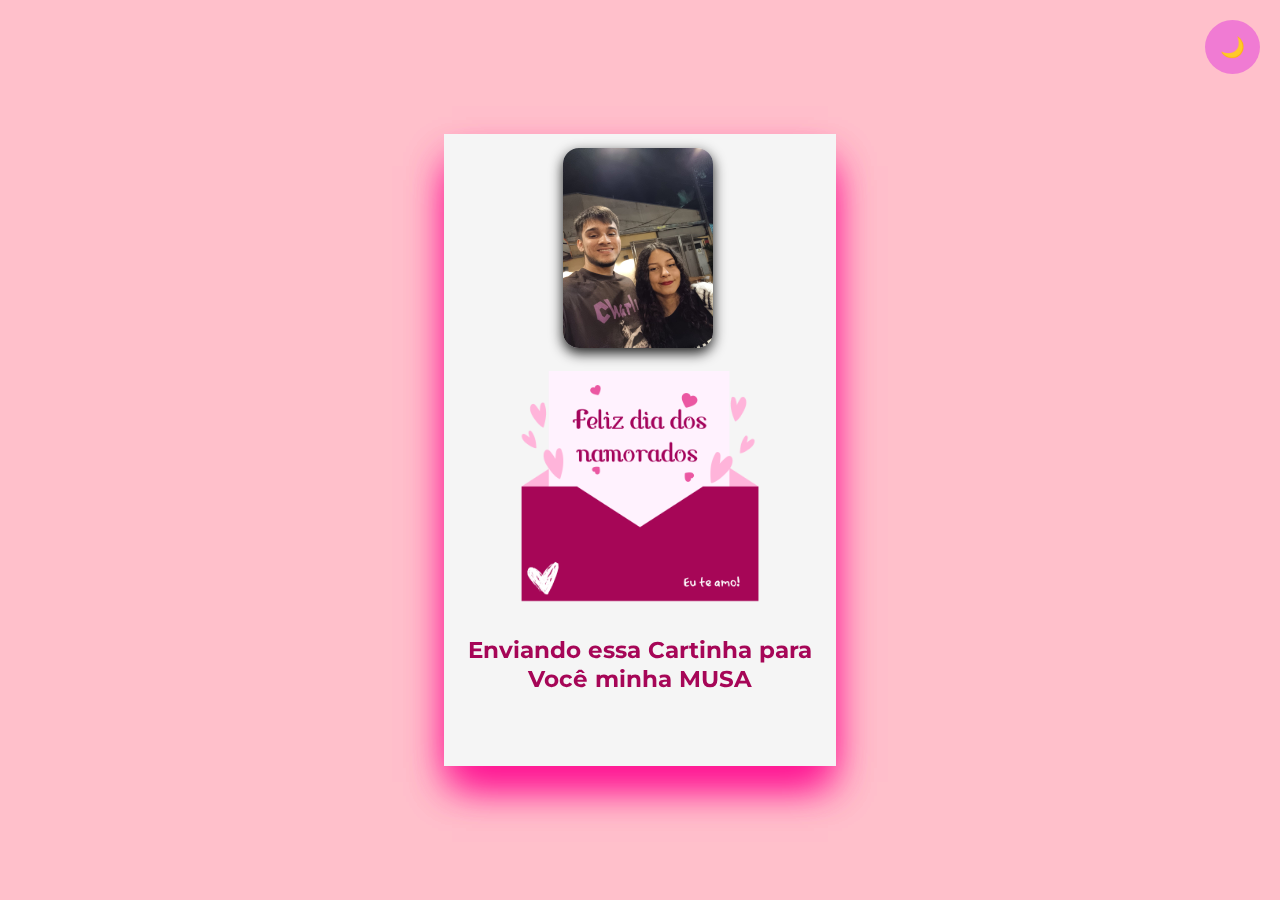
<file: index.html>
<!DOCTYPE html>
<html lang="pt-br">
<head>
    <meta charset="UTF-8">
    <meta name="viewport" content="width=device-width, initial-scale=1.0">
    <title>Valentines Day 2024</title>
    <link rel="stylesheet" href="./loveDay/card.css">
    <link href="https://fonts.googleapis.com/css2?family=Montserrat:wght@400;700&display=swap" rel="stylesheet">
</head>
<body>
    <div class="valentines_card">
        <div class="front_card">
            <img src="./loveDay/vday.png" class="front_img">
            <div class="front_text">
                <h3>Enviando essa Cartinha para Você minha MUSA</h3>
            </div>    
        </div>
        <div class="inside_card">
            <img src="./loveDay/inside2.png" class="inside_img">
                 <div class="audio-player">
                <button class="play-button">
                    <span class="icon">▶️</span>
                </button>
                <div class="time-container">
                    <div class="current-time">0:00</div>
                </div>
                <input type="range" class="seek-bar" value="0">
                <div class="volume-container">
                    <button class="volume-button">
                        <span class="icon" id="volume-icon">🔊</span>
                    </button>
                    <input type="range" class="volume-bar" min="0" max="1" step="0.1" value="1">
                </div>
                <audio id="audio-player" src="./loveDay/se nao eu quem.m4a" type="audio/mp3"></audio>
            </div>
            <div class="inside_text">
                <h4>...Direto da fonte, Meia Noite, da forma mais Pura e Real do meu Coração para Você..</h4>
                <h3>Feliz dia dos Namorados meu Amor, Nosso amor é lindo, Eu te amo.</h3>
            </div>
        </div>
        <img src="./loveDay/nós.jpeg" class="additional_image"> 
    </div>

          <div class="toggle-container">
        <button class="toggle-dark-mode">
            <span class="icon">🌙</span>
        </button>
    </div>
    
        <script src="scripts.js"></script>
</body>
</html>
</file>
<file: loveDay/card.css>
body {
    margin: 0;
    height: 100vh;
    background: #ffc0cb;
    display: flex;
    align-items: center;
    justify-content: center;
    overflow: hidden;
    font-family: 'Montserrat', sans-serif; 
}

.valentines_card {
    position: relative;
    cursor: pointer;
    transform-style: preserve-3d;
    transform: perspective(2500px);
    transition: 4s;
}

.front_img {
    width: 380px;
    margin: 0 auto;
    margin-top: 60px;
    position: absolute; 
    top: 80px; 
    left: 50%; 
    transform: translateX(-50%);
}

.inside_img {
    width: 300px; 
    margin: 0 auto;
    margin-top: 50px;
    position: relative;
}

.front_card, .inside_card {
    position: relative;
    overflow: hidden;
    transform-origin: left;
    margin: 20px auto;
    padding: 16px;
    background-color: whitesmoke;
    text-align: center;
    box-shadow: 0 24px 40px -8px #ff1493;
    width: 360px; 
    height: 600px; 
}

.inside_card {
    position: absolute;
    z-index: -1;
    left: 0;
    top: 0;
}

.valentines_card:hover .front_card {
    transform: rotateY(-160deg); 
}

.valentines_card:hover .front_text {
    display: none;
}

.front_text {
    color: #A60657;
    font-size: 20px; 
    margin-top: 485px; 
}

.inside_text {
    color: #A60657;
    font-size: 19px; 
}

.valentines_card audio {
    display: none;
}

img, .valentines_card img {
    outline: none;
}

img:focus, .valentines_card img:focus {
    outline: none;
    box-shadow: none; 
}


.valentines_card:hover .front_img {
    display: none;
}

.inside_card audio {
    display: flex;
    margin-left: 50px;
    margin-right: 40px;
}

.additional_image {
    position: absolute;
    left: 119px;
    top: 17%;
    transform: translateY(-40%);
    width: 150px;
    height: auto; 
    border-radius: 16px; 
    box-shadow: 0px 5px 13px rgba(0, 0, 0, 0.9); 
    object-fit: cover; 
}

.valentines_card:hover .additional_image {
    opacity: 0; 
}

.audio-player {
    display: flex;
    align-items: center;
    justify-content: space-between;
    background: #fff;
    padding: 6px 19px;
    border-radius: 10px;
    box-shadow: 0 4px 8px rgba(0, 0, 0, 0.2);
    width: 90%;
    max-width: 400px;
    margin: 0 auto;
}

.play-button, .volume-button {
    background: none;
    border: none;
    font-size: 20px;
    cursor: pointer;
    outline: none;
}

.time-container {
    display: flex;
    align-items: center;
    gap: 10px;
    flex: 1;
    margin: 0 10px;
    color: #333;
    font-weight: 600;
}

.current-time, .total-time {
    font-size: 13px;
}

.seek-bar, .volume-bar {
    appearance: none;
    width: 40%;
    height: 5px;
    background: #ddd;
    border-radius: 5px;
    outline: none;
    transition: background 0.3s;
    cursor: pointer;
}

.seek-bar::-webkit-slider-thumb, .volume-bar::-webkit-slider-thumb {
    appearance: none;
    width: 15px;
    height: 15px;
    border-radius: 50%;
    background: #ff1493;
    cursor: pointer;
}

.volume-container {
    display: flex;
    align-items: center;
    gap: 10px;
    max-width: 100px;
}

.icon {
    font-size: 20px;
    color: #ff1493;
}

body.dark-mode {
    background: #49010a;
}

.dark-mode .front_text,
.dark-mode .inside_text,
.dark-mode .icon {
    color: 
    #f017ba; 
}

.dark-mode .seek-bar::-webkit-slider-thumb,
.dark-mode .volume-bar::-webkit-slider-thumb {
    background: #a20137; 
}

.toggle-container {
    position: absolute;
    top: 20px; 
    right: 20px; 
    z-index: 100; 
}

.toggle-dark-mode {
    background-color: #f07bd3; 
    border: none;
    border-radius: 50%; 
    padding: 15px; 
    cursor: pointer;
    transition: background-color 0.3s ease, transform 0.3s ease;
}

.toggle-dark-mode:hover {
    background-color: #a20137; 
}

.toggle-dark-mode:active {
    transform: scale(0.9); 
}


@media (max-width: 480px) {
    .front_img {
        width: 280px;
        top: 85px; 
    }

    .inside_img {
        width: 220px; 
        margin-top: 40px;
    }

    .front_card, .inside_card {
        width: 300px; 
        height: 500px; 
    }

    .front_text {
        font-size: 20px; 
        margin-top: 420px; 
    }

    .inside_text {
        font-size: 18px; 
    }

    .inside_card audio {
        margin-left: 30px; 
        margin-right: 20px;
    }

    .additional_image {
        left: 100px;
        width: 130px;
    }

    
    .audio-player {
        padding: 6px 12px;
        width: 90%;
        max-width: 320px;
    }

    .play-button, .volume-button {
        font-size: 18px;
    }

    .time-container {
        gap: 8px;
        margin: 0 5px;
    }

    .current-time, .total-time {
        font-size: 11px;
    }

    .seek-bar, .volume-bar {
        width: 30%;
        height: 4px;
    }

    .seek-bar::-webkit-slider-thumb, .volume-bar::-webkit-slider-thumb {
        width: 12px;
        height: 12px;
    }

    .icon {
        font-size: 18px;
    }
    

.toggle-container {
    position: absolute; 
    top: 60px; 
    left: 50%;
    transform: translateX(-50%); 
    display: flex;
    align-items: center; 
    justify-content: center; 
}
    .toggle-dark-mode {
        transform: translateY(-20px); 
        transition: transform 0.3s ease; 
    }

    .icon {
        font-size: 30px; 
    }
}
</file>
